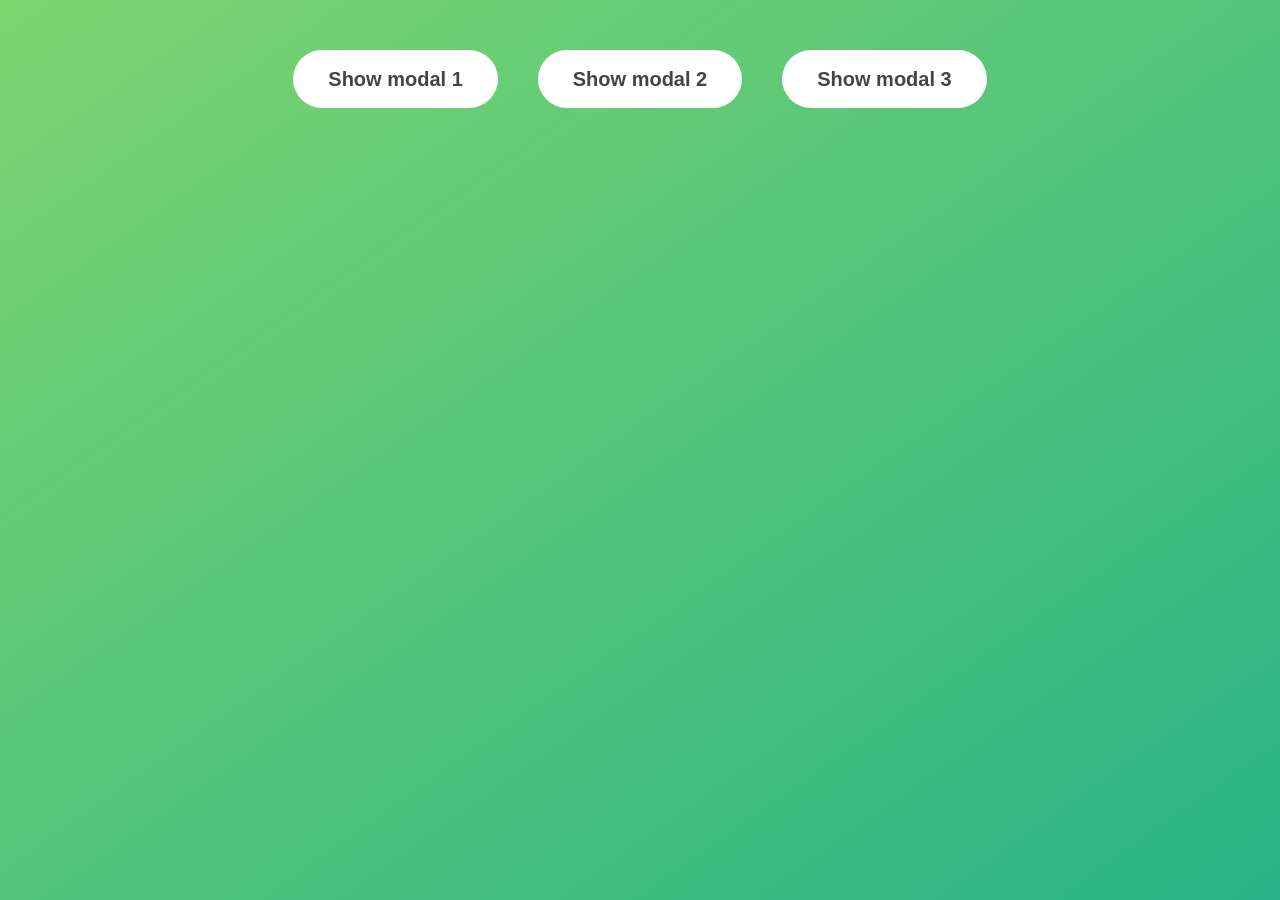
<file: index.html>
<!DOCTYPE html>
<html lang="en">
  <head>
    <meta charset="UTF-8" />
    <meta name="viewport" content="width=device-width, initial-scale=1.0" />
    <meta http-equiv="X-UA-Compatible" content="ie=edge" />
    <link rel="stylesheet" href="/style.css" />
    <title>Modal window</title>
  </head>
  <body>
    <button class="show-modal">Show modal 1</button>
    <button class="show-modal">Show modal 2</button>
    <button class="show-modal">Show modal 3</button>

    <div class="modal hidden">
      <button class="close-modal">&times;</button>
      <h1>I'm a modal window 😍</h1>
      <p>
        Lorem ipsum dolor sit amet, consectetur adipisicing elit, sed do eiusmod
        tempor incididunt ut labore et dolore magna aliqua. Ut enim ad minim
        veniam, quis nostrud exercitation ullamco laboris nisi ut aliquip ex ea
        commodo consequat. Duis aute irure dolor in reprehenderit in voluptate
        velit esse cillum dolore eu fugiat nulla pariatur. Excepteur sint
        occaecat cupidatat non proident, sunt in culpa qui officia deserunt
        mollit anim id est laborum.
      </p>
    </div>
    <div class="overlay hidden"></div>
    <script src="/myscripts.js"></script>
  </body>
</html>
</file>
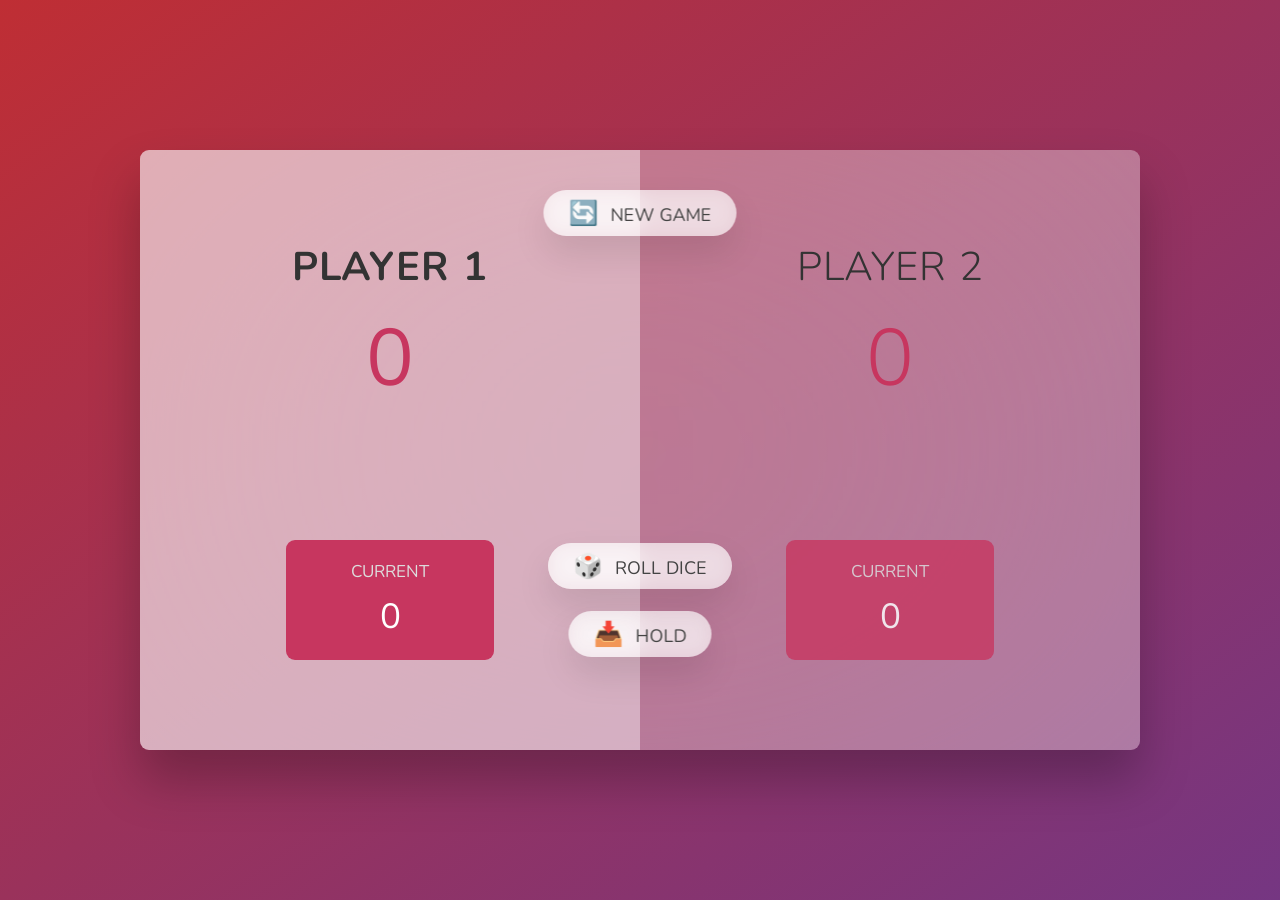
<file: Pig Game/index.html>
<!DOCTYPE html>
<html lang="en">
  <head>
    <meta charset="UTF-8" />
    <meta name="viewport" content="width=device-width, initial-scale=1.0" />
    <meta http-equiv="X-UA-Compatible" content="ie=edge" />
    <link rel="stylesheet" href="style.css" />
    <title>Pig Game</title>
  </head>
  <body>
    <main>
      <section class="player player--0 player--active">
        <h2 class="name" id="name--0">Player 1</h2>
        <p class="score" id="score--0">43</p>
        <div class="current">
          <p class="current-label">Current</p>
          <p class="current-score" id="current--0">0</p>
        </div>
      </section>
      <section class="player player--1">
        <h2 class="name" id="name--1">Player 2</h2>
        <p class="score" id="score--1">24</p>
        <div class="current">
          <p class="current-label">Current</p>
          <p class="current-score" id="current--1">0</p>
        </div>
      </section>

      <img src="dice-5.png" alt="Playing dice" class="dice" />
      <button class="btn btn--new">🔄 New game</button>
      <button class="btn btn--roll">🎲 Roll dice</button>
      <button class="btn btn--hold">📥 Hold</button>
    </main>
    <script src="script.js"></script>
  </body>
</html>
</file>
<file: style.css>
* {
  margin: 0;
  padding: 0;
  box-sizing: inherit;
}

html {
  font-size: 62.5%;
  box-sizing: border-box;
}

body {
  font-family: sans-serif;
  color: #333;
  line-height: 1.5;
  height: 100vh;
  position: relative;
  display: flex;
  align-items: flex-start;
  justify-content: center;
  background: linear-gradient(to top left, #28b487, #7dd56f);
}

.show-modal {
  font-size: 2rem;
  font-weight: 600;
  padding: 1.75rem 3.5rem;
  margin: 5rem 2rem;
  border: none;
  background-color: #fff;
  color: #444;
  border-radius: 10rem;
  cursor: pointer;
}

.close-modal {
  position: absolute;
  top: 1.2rem;
  right: 2rem;
  font-size: 5rem;
  color: #333;
  cursor: pointer;
  border: none;
  background: none;
}

h1 {
  font-size: 2.5rem;
  margin-bottom: 2rem;
}

p {
  font-size: 1.8rem;
}

/* -------------------------- */
/* CLASSES TO MAKE MODAL WORK */
.hidden {
  display: none;
}

.modal {
  position: absolute;
  top: 50%;
  left: 50%;
  transform: translate(-50%, -50%);
  width: 70%;

  background-color: white;
  padding: 6rem;
  border-radius: 5px;
  box-shadow: 0 3rem 5rem rgba(0, 0, 0, 0.3);
  z-index: 10;
}

.overlay {
  position: absolute;
  top: 0;
  left: 0;
  width: 100%;
  height: 100%;
  background-color: rgba(0, 0, 0, 0.6);
  backdrop-filter: blur(3px);
  z-index: 5;
}
</file>
<file: Pig Game/style.css>
@import url("https://fonts.googleapis.com/css2?family=Nunito&display=swap");

* {
  margin: 0;
  padding: 0;
  box-sizing: inherit;
}

html {
  font-size: 62.5%;
  box-sizing: border-box;
}

body {
  font-family: "Nunito", sans-serif;
  font-weight: 400;
  height: 100vh;
  color: #333;
  background-image: linear-gradient(to top left, #753682 0%, #bf2e34 100%);
  display: flex;
  align-items: center;
  justify-content: center;
}

/* LAYOUT */
main {
  position: relative;
  width: 100rem;
  height: 60rem;
  background-color: rgba(255, 255, 255, 0.35);
  backdrop-filter: blur(200px);
  filter: blur();
  box-shadow: 0 3rem 5rem rgba(0, 0, 0, 0.25);
  border-radius: 9px;
  overflow: hidden;
  display: flex;
}

.player {
  flex: 50%;
  padding: 9rem;
  display: flex;
  flex-direction: column;
  align-items: center;
  transition: all 0.75s;
}

/* ELEMENTS */
.name {
  position: relative;
  font-size: 4rem;
  text-transform: uppercase;
  letter-spacing: 1px;
  word-spacing: 2px;
  font-weight: 300;
  margin-bottom: 1rem;
}

.score {
  font-size: 8rem;
  font-weight: 300;
  color: #c7365f;
  margin-bottom: auto;
}

.player--active {
  background-color: rgba(255, 255, 255, 0.4);
}
.player--active .name {
  font-weight: 700;
}
.player--active .score {
  font-weight: 400;
}

.player--active .current {
  opacity: 1;
}

.current {
  background-color: #c7365f;
  opacity: 0.8;
  border-radius: 9px;
  color: #fff;
  width: 65%;
  padding: 2rem;
  text-align: center;
  transition: all 0.75s;
}

.current-label {
  text-transform: uppercase;
  margin-bottom: 1rem;
  font-size: 1.7rem;
  color: #ddd;
}

.current-score {
  font-size: 3.5rem;
}

/* ABSOLUTE POSITIONED ELEMENTS */
.btn {
  position: absolute;
  left: 50%;
  transform: translateX(-50%);
  color: #444;
  background: none;
  border: none;
  font-family: inherit;
  font-size: 1.8rem;
  text-transform: uppercase;
  cursor: pointer;
  font-weight: 400;
  transition: all 0.2s;

  background-color: white;
  background-color: rgba(255, 255, 255, 0.6);
  backdrop-filter: blur(10px);

  padding: 0.7rem 2.5rem;
  border-radius: 50rem;
  box-shadow: 0 1.75rem 3.5rem rgba(0, 0, 0, 0.1);
}

.btn::first-letter {
  font-size: 2.4rem;
  display: inline-block;
  margin-right: 0.7rem;
}

.btn--new {
  top: 4rem;
}
.btn--roll {
  top: 39.3rem;
}
.btn--hold {
  top: 46.1rem;
}

.btn:active {
  transform: translate(-50%, 3px);
  box-shadow: 0 1rem 2rem rgba(0, 0, 0, 0.15);
}

.btn:focus {
  outline: none;
}

.dice {
  position: absolute;
  left: 50%;
  top: 16.5rem;
  transform: translateX(-50%);
  height: 10rem;
  box-shadow: 0 2rem 5rem rgba(0, 0, 0, 0.2);
}

.player--winner {
  background-color: #2f2f2f;
}

.player--winner .name {
  font-weight: 700;
  color: #c7365f;
}

.hidden {
  display: none;
}
</file>
